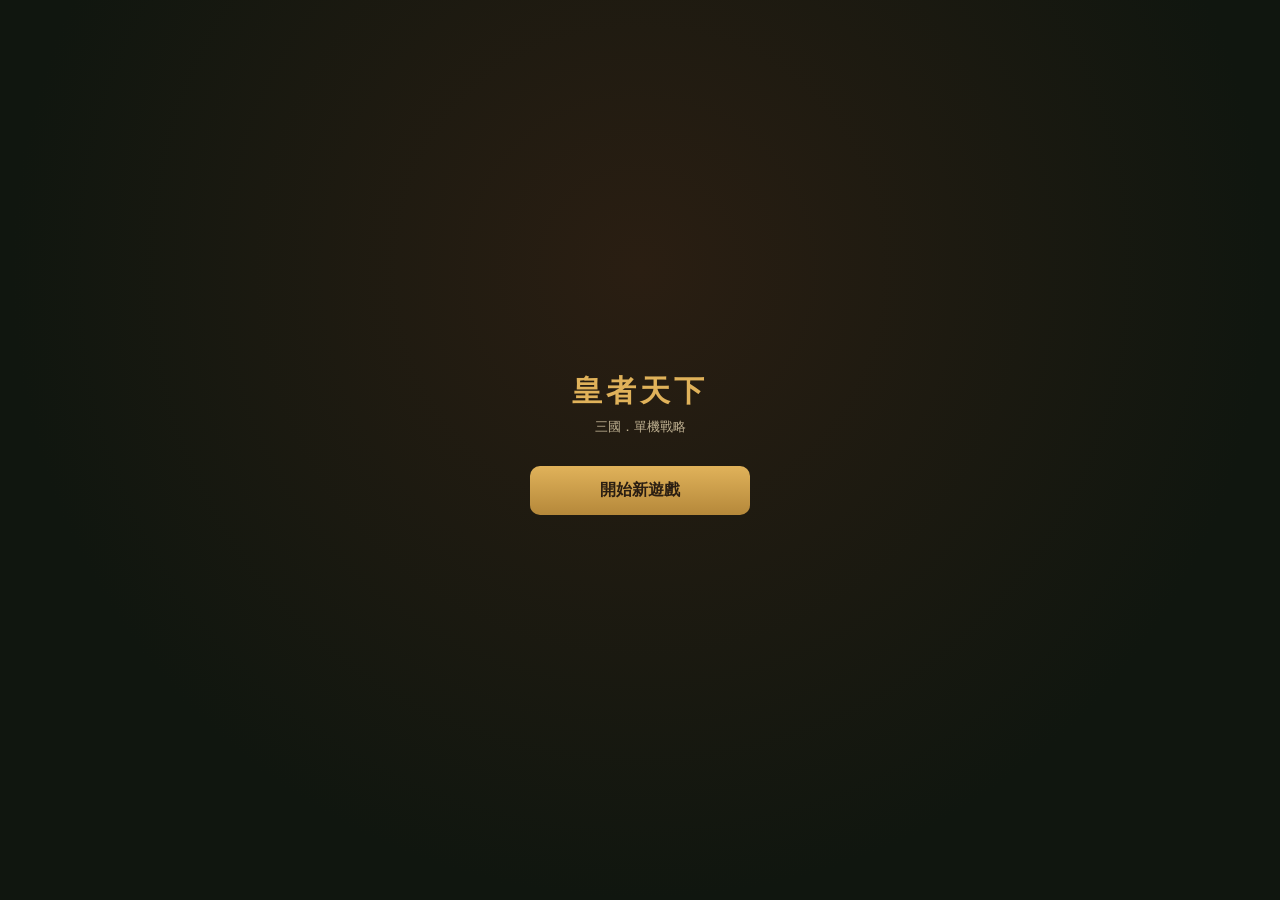
<file: index.html>
<!DOCTYPE html>
<html lang="zh-Hant">
<head>
<meta charset="UTF-8">
<meta name="viewport" content="width=device-width, initial-scale=1, maximum-scale=1, user-scalable=no, viewport-fit=cover">
<meta name="mobile-web-app-capable" content="yes">
<meta name="apple-mobile-web-app-capable" content="yes">
<meta name="apple-mobile-web-app-status-bar-style" content="black-translucent">
<meta name="theme-color" content="#1b2a1e">
<title>皇者天下（單機版）</title>
<link rel="stylesheet" href="css/style.css">
</head>
<body>

<div id="app">

  <header id="topBar">
    <div id="topBarTitle">皇者天下</div>
    <div id="topBarRes">
      <span id="topRes_food" class="topResItem"></span>
      <span id="topRes_wood" class="topResItem"></span>
      <span id="topRes_stone" class="topResItem"></span>
      <span id="topRes_gold" class="topResItem"></span>
      <span id="topRes_ingot" class="topResItem"></span>
    </div>
    <div id="topPower"></div>
    <button id="topHelpBtn" type="button">？</button>
  </header>

  <main id="screens">
    <section id="screenCity" class="screen activeScreen"></section>

    <section id="screenMap" class="screen">
      <div id="mapCanvasWrap"><canvas id="mapCanvas"></canvas></div>
      <div id="mapInfoPanel" class="panel"></div>
    </section>

    <section id="screenHero" class="screen"></section>
    <section id="screenArmy" class="screen"></section>
    <section id="screenMission" class="screen"></section>
    <section id="screenGacha" class="screen"></section>
    <section id="screenReport" class="screen"></section>
  </main>

  <nav id="bottomNav">
    <button class="navBtn navActive" data-screen="city">🏯<span>城池</span></button>
    <button class="navBtn" data-screen="map">🗺️<span>地圖</span></button>
    <button class="navBtn" data-screen="hero">🎖️<span>武將</span></button>
    <button class="navBtn" data-screen="army">⚔️<span>軍隊</span></button>
    <button class="navBtn" data-screen="mission">📜<span>戰役</span></button>
    <button class="navBtn" data-screen="gacha">🍶<span>招募</span></button>
    <button class="navBtn" data-screen="report">📰<span>戰報</span></button>
  </nav>

  <div id="toastBox"></div>

  <div id="setupOverlay">
    <div id="setupBox">
      <div id="setupStepMain">
        <div id="setupTitle">皇者天下</div>
        <div id="setupSubtitle">三國．單機戰略</div>
        <div id="legacyNotice" class="legacyNotice" style="display:none;">遊戲引擎已升級，舊版進度無法沿用，請開始新遊戲。</div>
        <button id="continueBtn" class="setupBtn">繼續遊戲</button>
        <button id="newGameBtn" class="setupBtn">開始新遊戲</button>
      </div>
      <div id="setupStepFaction" style="display:none;">
        <div id="setupTitleFaction">選擇你的勢力</div>
        <div id="setupSubtitleFaction">各勢力有專屬起始武將與戰役劇情</div>
        <div id="factionPickList"></div>
      </div>
    </div>
  </div>

</div>

<script src="src/utils/namespace.js"></script>
<script src="src/utils/idUtils.js"></script>
<script src="src/utils/timeUtils.js"></script>
<script src="src/utils/mathUtils.js"></script>
<script src="src/utils/resourceMath.js"></script>
<script src="src/utils/domUtils.js"></script>

<script src="src/data/factionDefs.js"></script>
<script src="src/data/resourceDefs.js"></script>
<script src="src/data/buildingDefs.js"></script>
<script src="src/data/unitDefs.js"></script>
<script src="src/data/heroDefs.js"></script>
<script src="src/data/tacticDefs.js"></script>
<script src="src/data/bondDefs.js"></script>
<script src="src/data/technologyDefs.js"></script>
<script src="src/data/missionDefs.js"></script>
<script src="src/data/itemDefs.js"></script>
<script src="src/data/eventTypeDefs.js"></script>
<script src="src/data/achievementDefs.js"></script>
<script src="src/data/mapConfigDefs.js"></script>
<script src="src/data/gachaPoolDefs.js"></script>

<script src="src/models/ResourceState.js"></script>
<script src="src/models/BuildingState.js"></script>
<script src="src/models/CityState.js"></script>
<script src="src/models/HeroState.js"></script>
<script src="src/models/ArmyState.js"></script>
<script src="src/models/MapState.js"></script>
<script src="src/models/BattleState.js"></script>
<script src="src/models/MissionState.js"></script>
<script src="src/models/TechnologyState.js"></script>
<script src="src/models/PlayerState.js"></script>
<script src="src/models/SaveGame.js"></script>

<script src="src/systems/economySystem.js"></script>
<script src="src/systems/cityBuildingSystem.js"></script>
<script src="src/systems/heroSystem.js"></script>
<script src="src/systems/armySystem.js"></script>
<script src="src/systems/combatSystem.js"></script>
<script src="src/systems/mapSystem.js"></script>
<script src="src/systems/missionSystem.js"></script>
<script src="src/systems/technologySystem.js"></script>
<script src="src/systems/eventSystem.js"></script>
<script src="src/systems/achievementSystem.js"></script>
<script src="src/systems/aiSystem.js"></script>
<script src="src/systems/newGameSystem.js"></script>
<script src="src/systems/saveSystem.js"></script>
<script src="src/systems/gachaSystem.js"></script>
<script src="src/systems/gameLoopSystem.js"></script>

<script src="src/ui/dialog.js"></script>
<script src="src/ui/heroPortrait.js"></script>
<script src="src/ui/battleScreen.js"></script>
<script src="src/ui/topBar.js"></script>
<script src="src/ui/bottomNav.js"></script>
<script src="src/ui/cityScreen.js"></script>
<script src="src/ui/mapScreen.js"></script>
<script src="src/ui/heroScreen.js"></script>
<script src="src/ui/armyScreen.js"></script>
<script src="src/ui/missionScreen.js"></script>
<script src="src/ui/gachaScreen.js"></script>
<script src="src/ui/reportScreen.js"></script>
<script src="src/ui/tutorialScreen.js"></script>
<script src="src/ui/bootstrap.js"></script>
</body>
</html>
</file>
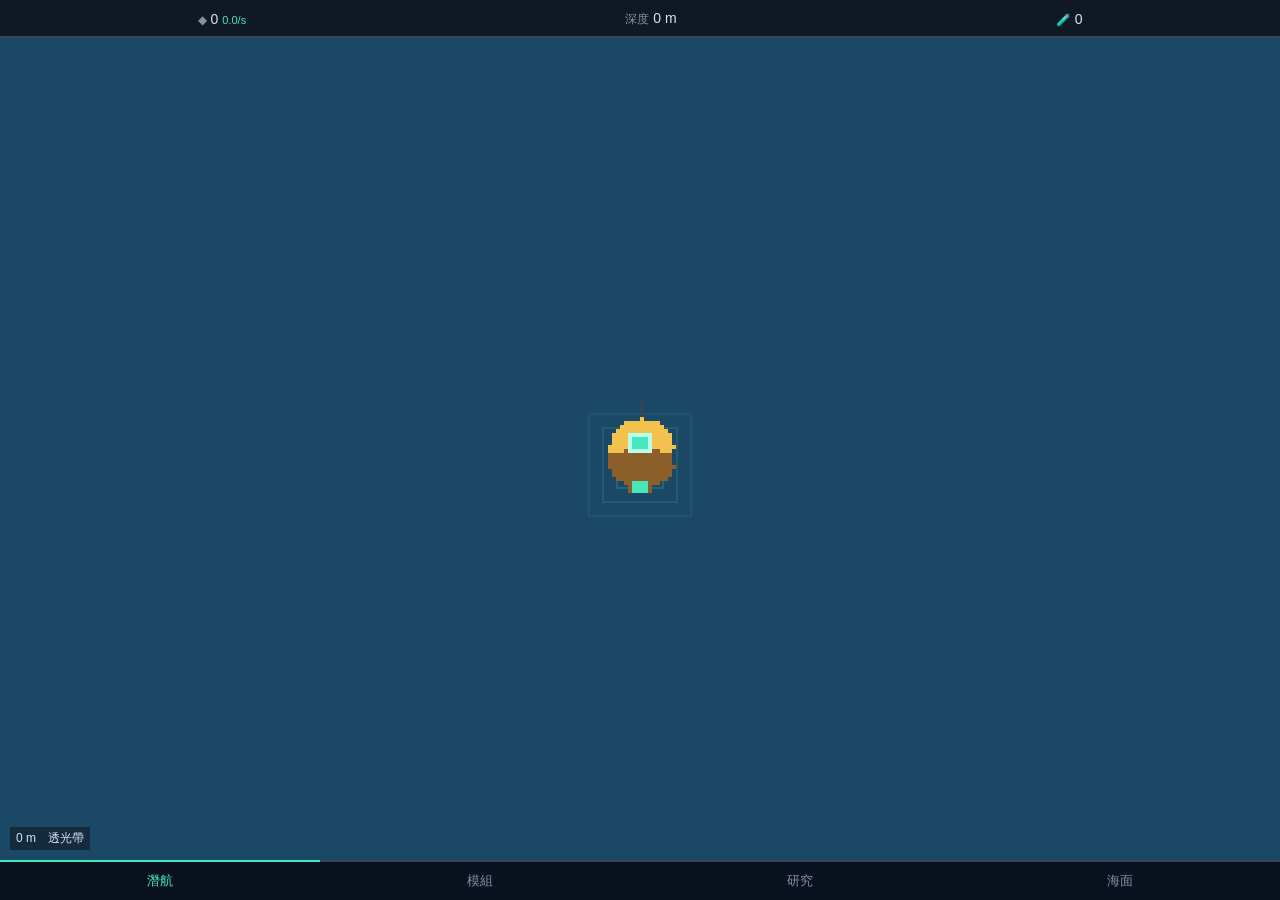
<file: deeplight/index.html>
<!doctype html>
<html lang="zh-Hant">
<head>
<meta charset="UTF-8">
<meta name="viewport" content="width=device-width, initial-scale=1, maximum-scale=1, user-scalable=no, viewport-fit=cover">
<title>潛燈 DEEPLIGHT</title>
<link rel="stylesheet" href="css/style.css">
</head>
<body>

<div id="topBar">
  <span class="topItem"><span class="topLabel">◆</span><span id="topGlow">0</span><span class="topSub" id="topGlowRate">0/s</span></span>
  <span class="topItem"><span class="topLabel">深度</span><span id="topDepth">0 m</span></span>
  <span class="topItem"><span class="topLabel">🧪</span><span id="topSamples">0</span></span>
</div>

<div id="screens">
  <section id="screenDive" class="screen activeScreen"></section>
  <section id="screenModules" class="screen"></section>
  <section id="screenResearch" class="screen"></section>
  <section id="screenSurface" class="screen"></section>
</div>

<nav id="bottomNav">
  <button class="navBtn navActive" data-screen="dive">潛航</button>
  <button class="navBtn" data-screen="modules">模組</button>
  <button class="navBtn" data-screen="research">研究</button>
  <button class="navBtn" data-screen="surface">海面</button>
</nav>

<div id="toastBox"></div>
<div id="modalOverlay" class="modalOverlay"></div>

<script src="src/utils/namespace.js"></script>
<script src="src/utils/mathUtils.js"></script>
<script src="src/utils/timeUtils.js"></script>
<script src="src/utils/domUtils.js"></script>

<script src="src/data/palette.js"></script>
<script src="src/data/balance.js"></script>
<script src="src/data/sprites.js"></script>
<script src="src/data/zoneDefs.js"></script>
<script src="src/data/moduleDefs.js"></script>
<script src="src/data/researchDefs.js"></script>
<script src="src/data/refitDefs.js"></script>
<script src="src/data/creatureDefs.js"></script>
<script src="src/data/achievementDefs.js"></script>

<script src="src/models/SaveGame.js"></script>

<script src="src/systems/saveSystem.js"></script>
<script src="src/systems/economySystem.js"></script>
<script src="src/systems/descentSystem.js"></script>
<script src="src/systems/creatureSystem.js"></script>
<script src="src/systems/researchSystem.js"></script>
<script src="src/systems/prestigeSystem.js"></script>
<script src="src/systems/offlineSystem.js"></script>
<script src="src/systems/achievementSystem.js"></script>
<script src="src/systems/gameLoopSystem.js"></script>

<script src="src/ui/pixelRenderer.js"></script>
<script src="src/ui/toast.js"></script>
<script src="src/ui/modals.js"></script>
<script src="src/ui/topBar.js"></script>
<script src="src/ui/bottomNav.js"></script>
<script src="src/ui/diveScreen.js"></script>
<script src="src/ui/modulesScreen.js"></script>
<script src="src/ui/researchScreen.js"></script>
<script src="src/ui/surfaceScreen.js"></script>
<script src="src/ui/bootstrap.js"></script>

</body>
</html>
</file>
<file: css/style.css>
/* ============================================================================
 * style.css — 直立式手機觸控版面。
 * ==========================================================================*/

* { box-sizing: border-box; -webkit-tap-highlight-color: transparent; }

html, body {
  margin: 0; padding: 0;
  width: 100%; height: 100%;
  background: #10160f;
  color: #eee6d3;
  font-family: 'PingFang TC', 'Microsoft JhengHei', 'Noto Sans TC', sans-serif;
  overflow: hidden;
  touch-action: none;
  user-select: none;
  -webkit-user-select: none;
}

#app {
  position: fixed;
  inset: 0;
  display: flex;
  flex-direction: column;
  padding-top: env(safe-area-inset-top);
  padding-bottom: env(safe-area-inset-bottom);
}

/* ---------------------------------------------------------------------- */
/* 頂部狀態列                                                               */
/* ---------------------------------------------------------------------- */
#topBar {
  flex: 0 0 auto;
  display: flex;
  align-items: center;
  gap: 8px;
  padding: 8px 10px;
  background: linear-gradient(180deg, #2a1e12, #1c140b);
  border-bottom: 2px solid #4a3620;
  font-size: 13px;
  overflow-x: auto;
  white-space: nowrap;
}
#topBarTitle { font-weight: bold; color: #e0b25a; font-size: 15px; flex: 0 0 auto; }
#topBarRes { display: flex; gap: 8px; flex: 1 1 auto; overflow-x: auto; }
.topResItem { flex: 0 0 auto; background: rgba(0,0,0,0.25); padding: 3px 7px; border-radius: 6px; }
#topPower { flex: 0 0 auto; color: #9fd18a; font-weight: bold; }

/* ---------------------------------------------------------------------- */
/* 畫面主體                                                                 */
/* ---------------------------------------------------------------------- */
#screens { flex: 1 1 auto; position: relative; overflow: hidden; }
.screen {
  position: absolute; inset: 0;
  display: none;
  overflow-y: auto;
  overflow-x: hidden;
  padding: 10px 10px 16px;
  touch-action: pan-y;
}
.screen.activeScreen { display: block; }

#screenMap { display: none; flex-direction: column; padding: 0; touch-action: none; }
#screenMap.activeScreen { display: flex; }
#mapCanvasWrap { flex: 1 1 auto; position: relative; min-height: 0; }
#mapCanvas { display: block; width: 100%; height: 100%; touch-action: none; background: #1b2a1e; }
#mapInfoPanel { flex: 0 0 auto; max-height: 34vh; overflow-y: auto; touch-action: pan-y; border-top: 2px solid #4a3620; }

/* ---------------------------------------------------------------------- */
/* 共用面板樣式                                                             */
/* ---------------------------------------------------------------------- */
.panel {
  background: rgba(255,255,255,0.04);
  border: 1px solid rgba(255,255,255,0.08);
  border-radius: 10px;
  padding: 10px;
  margin-bottom: 10px;
}
.panelTitle { font-size: 15px; font-weight: bold; color: #e0b25a; margin-bottom: 6px; }
.subHint { font-size: 12px; color: #bcae8f; margin: 4px 0; }
.emptyHint { font-size: 12px; color: #8a8070; padding: 6px 0; }
.timerText { font-family: monospace; color: #9fd18a; }

/* ---------------------------------------------------------------------- */
/* 城池畫面                                                                 */
/* ---------------------------------------------------------------------- */
.resourceSummary .rateRow { display: flex; flex-wrap: wrap; gap: 8px; margin: 4px 0; font-size: 13px; }
.rateItem { background: rgba(0,0,0,0.2); padding: 3px 8px; border-radius: 6px; }
.tileYieldItem { background: rgba(159,209,138,0.15); color: #9fd18a; }
.popRow { font-size: 12px; color: #bcae8f; }
.citySwitchRow { display: flex; flex-wrap: wrap; gap: 6px; margin-bottom: 10px; }
.citySwitchBtn { background: rgba(255,255,255,0.06); color: #cfc4a8; border: 1px solid rgba(255,255,255,0.12); border-radius: 8px; padding: 6px 12px; font-size: 13px; }
.citySwitchActive { background: linear-gradient(180deg, #e0b25a, #b5883a); color: #2a1e12; font-weight: bold; border-color: transparent; }
.citySectionTitle { margin-top: 4px; }
.buildingInProgress { border-color: #e0b25a; }
.eventRow { border-radius: 8px; background: rgba(224,178,90,0.08); padding: 8px; margin-bottom: 6px; font-size: 12px; }
.eventName { font-weight: bold; color: #e0b25a; }
.eventFlavor { color: #cfead0; margin: 3px 0; }
.eventTradeRow { display: flex; flex-direction: column; gap: 5px; margin-top: 4px; }
.eventTradeRow .smallBtn { width: 100%; }
.achievementRow { display: flex; justify-content: space-between; gap: 8px; padding: 4px 0; font-size: 12px; border-top: 1px solid rgba(255,255,255,0.06); }
.achievementRow.achievementDone .achievementName { color: #9fd18a; }
.achievementDesc { color: #8a8070; text-align: right; }
.techRow { display: flex; align-items: center; justify-content: space-between; gap: 8px; padding: 6px 0; border-top: 1px solid rgba(255,255,255,0.06); font-size: 12px; }
.techName { flex: 1 1 auto; }
.techCost { flex: 0 0 auto; color: #bcae8f; font-size: 11px; }
.techDoneWrap { margin-top: 8px; }
.smallBtn.disabled { background: #3a3a3a; color: #999; }
.buildingList { display: flex; flex-direction: column; gap: 8px; }
.buildingCard {
  background: rgba(255,255,255,0.05);
  border: 1px solid rgba(255,255,255,0.08);
  border-radius: 10px;
  padding: 10px;
}
.buildingHead { display: flex; align-items: center; gap: 6px; margin-bottom: 4px; }
.buildingIcon { font-size: 18px; }
.buildingName { font-weight: bold; flex: 1 1 auto; }
.buildingLevel { color: #9fd18a; font-size: 12px; }
.buildingDesc { font-size: 12px; color: #bcae8f; margin-bottom: 6px; }
.costLine { display: flex; gap: 8px; margin-top: 6px; font-size: 12px; flex-wrap: wrap; }
.costItem { background: rgba(0,0,0,0.2); padding: 2px 6px; border-radius: 5px; }
.costShort { color: #ff8a8a; }

button, .navBtn, select {
  font-family: inherit;
}
.upgradeBtn, .smallBtn {
  display: block;
  width: 100%;
  padding: 10px;
  margin-top: 4px;
  border: none;
  border-radius: 8px;
  background: linear-gradient(180deg, #5a8f4a, #3f6a34);
  color: #fff;
  font-size: 13px;
  font-weight: bold;
  min-height: 40px;
}
.smallBtn { width: auto; padding: 8px 14px; display: inline-block; }
.upgradeBtn.disabled { background: #3a3a3a; color: #999; }

/* ---------------------------------------------------------------------- */
/* 武將畫面                                                                 */
/* ---------------------------------------------------------------------- */
.generalList { display: flex; flex-direction: column; gap: 8px; }
.generalCard {
  background: rgba(255,255,255,0.05);
  border-left: 4px solid #888;
  border-radius: 8px;
  padding: 8px 10px;
  display: flex;
  gap: 10px;
  align-items: flex-start;
}
.generalBody { flex: 1 1 auto; min-width: 0; }
.heroPortraitBox { flex: 0 0 auto; width: 52px; }
.heroPortraitSvg { width: 100%; height: auto; display: block; }
.generalHead { display: flex; justify-content: space-between; align-items: center; }
.generalName { font-weight: bold; font-size: 14px; }
.generalLevel { color: #e0b25a; font-size: 12px; }
.generalRarity { font-size: 12px; margin-top: 2px; letter-spacing: 1px; }
.generalStats { font-size: 12px; color: #cfead0; margin: 4px 0; }
.generalSkill { font-size: 12px; color: #f0d38a; margin-bottom: 2px; }
.generalSkillEffect { font-size: 11px; color: #9fd18a; margin-bottom: 4px; }
.expBarWrap { height: 5px; background: rgba(0,0,0,0.3); border-radius: 3px; overflow: hidden; margin-bottom: 4px; }
.expBar { height: 100%; background: #9fd18a; }
.generalAssign { font-size: 12px; color: #bcae8f; }
.generalCap { font-size: 11px; color: #8a8070; margin-bottom: 4px; }
.generalAssignRow { display: flex; gap: 6px; margin: 6px 0; }
.generalAssignRow .armySelect { flex: 1 1 auto; }
.equipLine { display: flex; flex-wrap: wrap; gap: 6px; margin-top: 6px; }
.equipChip { font-size: 11px; background: rgba(0,0,0,0.25); color: #8a8070; padding: 3px 8px; border-radius: 10px; }
.equipChip.equipChipFilled { background: rgba(224,178,90,0.2); color: #e0b25a; }
.equipEffLine { font-size: 11px; color: #9fb98f; margin-top: 3px; }
.invItemLabel { flex: 1 1 auto; min-width: 0; }
.invItemEff { font-size: 11px; color: #9fb98f; }
.tacticLine { display: flex; flex-wrap: wrap; gap: 6px; margin-top: 6px; }
.tacticChip { font-size: 11px; background: rgba(120,90,180,0.16); color: #cdbcf0; padding: 3px 8px; border-radius: 10px; }
.tacticChip.tacticChipInnate { background: rgba(224,178,90,0.15); color: #ffe08a; }
.tacticChip.tacticChipFilled { cursor: pointer; }
.tacticEquipRow { display: flex; gap: 6px; margin-top: 6px; }
.tacticEquipRow .armySelect { flex: 1 1 auto; }
.tacticLibRow { display: flex; align-items: center; gap: 8px; padding: 4px 0; border-bottom: 1px solid rgba(255,255,255,0.05); font-size: 12px; }
.tacticLibStar { flex: 0 0 auto; color: #e0b25a; width: 30px; }
.tacticLibName { flex: 0 0 68px; color: #cdbcf0; }
.tacticLibEff { flex: 1 1 auto; color: #bcae8f; font-size: 11px; }
.tacticLibState { flex: 0 0 auto; color: #8a8070; font-size: 11px; }
.tacticLibState.tacticLibEquipped { color: #6fbf5c; }
.exploreRow, .exploreTargetRow, .queueRow, .campaignFightRow {
  display: flex; justify-content: space-between; align-items: center;
  padding: 6px 0; border-top: 1px solid rgba(255,255,255,0.06);
  font-size: 13px; gap: 8px;
}

/* ---------------------------------------------------------------------- */
/* 軍隊畫面                                                                 */
/* ---------------------------------------------------------------------- */
.trainBuildingBox { margin-bottom: 10px; }
.trainBuildingTitle { font-weight: bold; margin: 6px 0 4px; color: #e0b25a; }
.trainUnitRow { display: flex; align-items: center; gap: 8px; padding: 4px 0; font-size: 13px; }
.trainUnitRow.locked { opacity: 0.5; }
.unitIcon { font-size: 16px; }
.unitName { flex: 0 0 auto; min-width: 46px; }
.unitStats { flex: 0 0 auto; color: #9fd18a; font-size: 11px; }
.unitCost { flex: 1 1 auto; color: #bcae8f; font-size: 11px; }
.lockedHint { font-size: 11px; color: #8a8070; }
.armyCard {
  background: rgba(255,255,255,0.05);
  border-radius: 8px;
  padding: 8px 10px;
  margin-bottom: 8px;
}
.armyHead { display: flex; justify-content: space-between; font-weight: bold; }
.armyStatus { color: #9fd18a; font-size: 12px; }
.armyUnits { font-size: 13px; margin: 4px 0; }
.armyGeneral { font-size: 12px; color: #bcae8f; margin-bottom: 4px; }
.armySquadHint { font-size: 11px; color: #8f866f; margin-bottom: 6px; }
.squadBondLine { font-size: 11px; color: #9be08a; margin: 2px 0; }
.squadBondHint { font-size: 11px; color: #8a8070; margin: 2px 0; }
.squadSlotRow { display: flex; align-items: center; gap: 6px; margin: 4px 0; }
.squadSlotRole { flex: 0 0 auto; font-size: 10px; padding: 1px 6px; border-radius: 8px; background: rgba(224,178,90,0.18); color: #ffe08a; }
.squadSlotName { flex: 1 1 auto; font-size: 12px; color: #d8cfb8; white-space: nowrap; overflow: hidden; text-overflow: ellipsis; }
.squadRemoveBtn { flex: 0 0 auto; }
.armyCardMarching { border: 1px solid rgba(224,178,90,0.4); background: rgba(224,178,90,0.06); }
.disbandBtn { background: linear-gradient(180deg, #7a5a3a, #5a3f24); margin-top: 4px; }
.armyDestination { font-size: 12px; color: #e0b25a; margin-bottom: 4px; }
.marchBarWrap { height: 6px; background: rgba(0,0,0,0.3); border-radius: 3px; overflow: hidden; margin-bottom: 4px; }
.marchBar { height: 100%; background: linear-gradient(90deg, #e0b25a, #9fd18a); transition: width 0.3s linear; }
.marchPanel { border-color: rgba(224,178,90,0.3); }

/* ---------------------------------------------------------------------- */
/* 戰役畫面                                                                 */
/* ---------------------------------------------------------------------- */
.campaignCard {
  background: rgba(255,255,255,0.05);
  border-radius: 10px;
  padding: 10px;
  margin-bottom: 10px;
}
.epicCard { border: 1px solid #e0b25a; background: rgba(224,178,90,0.08); }
.campaignName { font-weight: bold; font-size: 14px; margin-bottom: 4px; }
.campaignFlavor { font-size: 12px; color: #cfead0; margin-bottom: 6px; }
.campaignEnemy, .campaignReward { font-size: 12px; color: #bcae8f; margin-bottom: 4px; }
.campaignDoneRow { font-size: 13px; color: #9fd18a; padding: 3px 0; }
.armySelect { flex: 1 1 auto; background: #2a1e12; color: #eee6d3; border: 1px solid #4a3620; border-radius: 6px; padding: 6px; font-size: 12px; }

/* ---------------------------------------------------------------------- */
/* 戰報                                                                    */
/* ---------------------------------------------------------------------- */
.reportRow { border-radius: 8px; padding: 8px 10px; margin-bottom: 6px; font-size: 13px; }
.reportWin { background: rgba(63,138,64,0.18); border-left: 3px solid #6cbf5a; }
.reportLose { background: rgba(160,60,60,0.18); border-left: 3px solid #d05a5a; }
.reportNeutral { background: rgba(255,255,255,0.05); border-left: 3px solid #888; }
.reportTime { font-size: 10px; color: #8a8070; margin-top: 2px; }

/* ---------------------------------------------------------------------- */
/* 底部導覽                                                                 */
/* ---------------------------------------------------------------------- */
#bottomNav {
  flex: 0 0 auto;
  display: flex;
  background: linear-gradient(0deg, #2a1e12, #1c140b);
  border-top: 2px solid #4a3620;
  padding-bottom: env(safe-area-inset-bottom);
}
.navBtn {
  flex: 1 1 0;
  display: flex;
  flex-direction: column;
  align-items: center;
  gap: 2px;
  background: none;
  border: none;
  color: #bcae8f;
  font-size: 18px;
  padding: 8px 0 6px;
  min-height: 52px;
}
.navBtn span { font-size: 11px; }
.navBtn.navActive { color: #e0b25a; }

/* ---------------------------------------------------------------------- */
/* Toast                                                                   */
/* ---------------------------------------------------------------------- */
#toastBox {
  position: absolute;
  top: calc(env(safe-area-inset-top) + 46px);
  left: 0; right: 0;
  display: flex;
  flex-direction: column;
  align-items: center;
  gap: 6px;
  pointer-events: none;
  z-index: 50;
}
.toast {
  background: rgba(0,0,0,0.8);
  color: #fff;
  padding: 8px 14px;
  border-radius: 20px;
  font-size: 12px;
  opacity: 1;
  transition: opacity 0.25s;
}
.toastOut { opacity: 0; }

/* ---------------------------------------------------------------------- */
/* 開局／繼續遊戲 覆蓋層                                                     */
/* ---------------------------------------------------------------------- */
#setupOverlay {
  display: none;
  position: fixed;
  inset: 0;
  background: radial-gradient(circle at 50% 30%, #2a1e12, #10160f 70%);
  z-index: 100;
  align-items: center;
  justify-content: center;
}
#setupOverlay.activeOverlay { display: flex; }
#setupBox { text-align: center; padding: 20px; }
#setupTitle, #setupTitleFaction { font-size: 30px; font-weight: bold; color: #e0b25a; letter-spacing: 4px; margin-bottom: 6px; }
#setupSubtitle, #setupSubtitleFaction { font-size: 13px; color: #bcae8f; margin-bottom: 30px; }
.legacyNotice { font-size: 12px; color: #e0b25a; max-width: 220px; margin: -18px auto 20px; line-height: 1.6; }
.setupBtn {
  display: block;
  width: 220px;
  margin: 0 auto 14px;
  padding: 14px;
  border: none;
  border-radius: 10px;
  background: linear-gradient(180deg, #e0b25a, #b5883a);
  color: #2a1e12;
  font-size: 16px;
  font-weight: bold;
}
#continueBtn { background: linear-gradient(180deg, #5a8f4a, #3f6a34); color: #fff; }

#factionPickList { display: flex; flex-direction: column; gap: 12px; width: 260px; margin: 0 auto; }
.factionPickCard {
  border: 2px solid #7a7a7a;
  border-radius: 10px;
  padding: 12px 16px;
  background: rgba(255,255,255,0.04);
  text-align: left;
}
.factionPickName { font-size: 18px; font-weight: bold; margin-bottom: 4px; }
.factionPickDesc { font-size: 12px; color: #cfc4a8; line-height: 1.5; }

/* ---------------------------------------------------------------------- */
/* 自訂確認對話框                                                            */
/* ---------------------------------------------------------------------- */
.confirmOverlay {
  position: fixed; inset: 0;
  background: rgba(0,0,0,0.6);
  z-index: 200;
  display: flex; align-items: center; justify-content: center;
  padding: 24px;
}
.confirmBox {
  background: #201810;
  border: 1px solid #4a3620;
  border-radius: 12px;
  padding: 20px;
  max-width: 320px;
  width: 100%;
}
.confirmMessage { font-size: 14px; color: #eee6d3; margin-bottom: 18px; text-align: center; line-height: 1.5; }
.outcomeBox { border: 2px solid #7a5c2e; }
.outcomeTitle {
  text-align: center; font-size: 30px; font-weight: 900; letter-spacing: 6px; margin-bottom: 12px;
  font-family: 'KaiTi', 'STKaiti', 'DFKai-SB', serif;
}
.outcomeTitleWin { color: #ffd75e; text-shadow: 0 0 14px rgba(224,178,90,0.6); }
.outcomeTitleLose { color: #e2574d; text-shadow: 0 0 14px rgba(180,40,30,0.6); }
.confirmBtnRow { display: flex; gap: 10px; }
.confirmBtnRow .setupBtn { flex: 1 1 0; width: auto; margin: 0; padding: 11px; font-size: 14px; }
.confirmCancelBtn { background: #3a3a3a; color: #ddd; }

/* ---------------------------------------------------------------------- */
/* 新手教學                                                                 */
/* ---------------------------------------------------------------------- */
#topHelpBtn {
  flex: 0 0 auto;
  background: rgba(255,255,255,0.08);
  color: #e0b25a;
  border: 1px solid rgba(224,178,90,0.4);
  border-radius: 50%;
  width: 26px; height: 26px;
  font-size: 13px;
  font-weight: bold;
  line-height: 1;
  padding: 0;
}
.tutorialOverlay { position: fixed; inset: 0; z-index: 400; pointer-events: auto; }
.tutorialSpotlight {
  position: fixed;
  border-radius: 10px;
  box-shadow: 0 0 0 9999px rgba(0,0,0,0.72);
  border: 2px solid #e0b25a;
  transition: left 0.25s ease, top 0.25s ease, width 0.25s ease, height 0.25s ease;
  pointer-events: none;
}
.tutorialSpotlight.tutorialSpotlightHidden { border: none; }
.tutorialCard {
  position: fixed;
  left: 16px; right: 16px;
  max-width: 380px;
  margin: 0 auto;
  background: #201810;
  border: 1px solid #4a3620;
  border-radius: 12px;
  padding: 16px;
  z-index: 401;
}
.tutorialCardCenter { top: 50%; transform: translateY(-50%); }
.tutorialStepCount { font-size: 11px; color: #8a8070; margin-bottom: 4px; }
.tutorialTitle { font-size: 16px; font-weight: bold; color: #e0b25a; margin-bottom: 8px; }
.tutorialDesc { font-size: 13px; color: #eee6d3; line-height: 1.6; margin-bottom: 14px; }
.tutorialBtnRow { display: flex; gap: 8px; align-items: center; }
.tutorialSkipBtn { background: #3a3a3a; color: #ddd; flex: 0 0 auto; }
.tutorialPrevBtn { background: rgba(255,255,255,0.08); color: #cfc4a8; flex: 0 0 auto; }
.tutorialNextBtn { flex: 1 1 auto; margin-top: 0; }

/* ---------------------------------------------------------------------- */
/* 抽獎畫面                                                                 */
/* ---------------------------------------------------------------------- */
.gachaPoolPanel_bronze { border-color: rgba(122,122,122,0.4); }
.gachaPoolPanel_silver { border-color: rgba(58,107,176,0.4); }
.gachaPoolPanel_gold { border-color: rgba(212,175,55,0.5); }
.gachaDrawRow { display: flex; gap: 8px; margin-top: 6px; }
.gachaDrawRow .smallBtn { flex: 1 1 0; width: auto; }

.gachaResultOverlay {
  position: fixed; inset: 0;
  background: rgba(0,0,0,0.75);
  z-index: 250;
  display: flex; align-items: center; justify-content: center;
  padding: 16px;
}
.gachaResultBox {
  background: #201810;
  border: 1px solid #4a3620;
  border-radius: 12px;
  padding: 16px;
  max-width: 380px;
  width: 100%;
  max-height: 85vh;
  overflow-y: auto;
}
.gachaResultTitle { text-align: center; font-size: 15px; font-weight: bold; color: #e0b25a; margin-bottom: 12px; }
.gachaResultGrid { display: flex; flex-wrap: wrap; gap: 10px; justify-content: center; margin-bottom: 14px; }
.gachaResultCard { width: 72px; text-align: center; }
.gachaResultPortrait { width: 100%; }
.gachaResultItemBox {
  width: 60px; height: 72px; margin: 0 auto; border-radius: 8px;
  background: #1c1712; border: 3px solid #7a7a7a;
  display: flex; align-items: center; justify-content: center; font-size: 26px;
}
.gachaResultName { font-size: 11px; margin-top: 4px; white-space: nowrap; overflow: hidden; text-overflow: ellipsis; }
.gachaResultDup { font-size: 10px; color: #bcae8f; }
.gachaResultCloseBtn { width: 100%; }

/* ---------------------------------------------------------------------- */
/* 回合制戰鬥動畫                                                            */
/* ---------------------------------------------------------------------- */
.battleOverlay {
  position: fixed; inset: 0;
  background: rgba(0,0,0,0.85);
  z-index: 300;
  display: flex; align-items: center; justify-content: center;
  padding: 14px;
}
.battleBox {
  background: linear-gradient(180deg, #241b12, #14100b);
  border: 1px solid #4a3620;
  border-radius: 12px;
  padding: 14px;
  width: 100%;
  max-width: 420px;
  max-height: 100%;
  overflow-y: auto;
  position: relative;
}
.battleHeader { text-align: center; margin-bottom: 10px; }
.battleTitle { font-size: 15px; font-weight: bold; color: #e0b25a; letter-spacing: 2px; }
.battleVsRow { display: flex; align-items: flex-start; justify-content: space-between; gap: 6px; }
.battleSideCard { flex: 1 1 0; text-align: center; min-width: 0; }
.battleSideCardRight { text-align: center; }
.battleSidePortrait { width: 64px; margin: 0 auto; }
.battleSidePortraitFlip .heroPortraitSvg { transform: scaleX(-1); }
.battleSideName { font-size: 12px; margin-top: 4px; white-space: nowrap; overflow: hidden; text-overflow: ellipsis; }
.battleSideSubHeroes { font-size: 10px; margin-top: 2px; color: #d8c89a; white-space: nowrap; overflow: hidden; text-overflow: ellipsis; }
.battleHpBarWrap { height: 6px; background: rgba(0,0,0,0.4); border-radius: 3px; overflow: hidden; margin-top: 4px; }
.battleHpBar { height: 100%; width: 100%; background: linear-gradient(90deg, #d9483f, #e0b25a); transition: width 0.3s ease; }
.battleTurnBox { flex: 0 0 auto; text-align: center; padding-top: 6px; }
.battleVsText { font-size: 18px; font-weight: bold; color: #8a8070; }
.battleTurnLabel { font-size: 11px; color: #bcae8f; margin-top: 2px; }
.battlePressurePanel { margin-top: 12px; display: flex; flex-direction: column; gap: 4px; }
.battlePressureRow { display: flex; align-items: center; justify-content: center; gap: 8px; font-size: 12px; }
.battlePressureVal { color: #cfead0; width: 30px; text-align: center; }
.battlePressureLabel { color: #bcae8f; width: 60px; text-align: center; }
.battlePressurePct { font-weight: bold; width: 46px; text-align: center; }
.battlePressureUp { color: #6fbf5c; }
.battlePressureDown { color: #d9483f; }

.battleFieldStage {
  position: relative; margin-top: 12px; height: 172px; border-radius: 8px;
  background: #24381f;
  border: 1px solid rgba(0,0,0,0.4);
  box-shadow: inset 0 0 24px rgba(0,0,0,0.55);
  overflow: hidden;
}
/* 繪製戰場背景：天空、遠山、城樓剪影、地面（純 CSS 分層，無外部圖檔）。 */
.battleBackdrop { position: absolute; inset: 0; z-index: 0; }
.battleBackdropSky { position: absolute; inset: 0; background: linear-gradient(180deg, #9fbcd0 0%, #bcc9c7 42%, #ddceac 56%, #cdb488 62%, transparent 62%); }
.battleBackdropMountains {
  position: absolute; left: -5%; right: -5%; bottom: 38%; height: 26%;
  background: linear-gradient(180deg, #7c92a6, #61748a);
  clip-path: polygon(0 100%, 8% 46%, 18% 74%, 30% 30%, 42% 66%, 55% 22%, 68% 60%, 80% 34%, 92% 70%, 100% 40%, 100% 100%);
  opacity: 0.7;
}
.battleBackdropFort {
  position: absolute; left: 34%; right: 34%; bottom: 40%; height: 18%;
  background: linear-gradient(180deg, #6a5940, #4f4130);
  border-top: 5px solid transparent;
  border-image: repeating-linear-gradient(90deg, #6a5940 0 6px, transparent 6px 11px) 5;
}
.battleBackdropFort::after {
  content: ''; position: absolute; left: 40%; right: 40%; bottom: 0; top: 45%;
  background: #2e2519; border-radius: 40% 40% 0 0;
}
.battleBackdropGround {
  position: absolute; left: 0; right: 0; bottom: 0; height: 40%;
  background: linear-gradient(180deg, #c2a878 0%, #a5895c 45%, #7c6340 100%);
  box-shadow: inset 0 6px 12px rgba(0,0,0,0.25);
}
.battleArmyCluster {
  position: absolute; top: 12px;
  display: flex; flex-wrap: wrap; gap: 2px; width: 34%; z-index: 2; opacity: 0.9; will-change: transform;
}
.battleArmyClusterLeft { left: 8px; justify-content: flex-start; }
.battleArmyClusterRight { right: 8px; justify-content: flex-end; }
.battleToken { font-size: 13px; line-height: 1; filter: drop-shadow(0 1px 1px rgba(0,0,0,0.5)); transition: opacity 0.35s ease, transform 0.35s ease; }
.battleToken.battleTokenGone { opacity: 0; transform: scale(0.2); }

/* 金色衝擊光線：交鋒瞬間對角掃過的速度線。 */
.battleClashRays {
  position: absolute; inset: -30%; z-index: 4; opacity: 0; pointer-events: none;
  background: repeating-linear-gradient(114deg,
    rgba(255,255,255,0) 0 9px,
    rgba(255,232,150,0.0) 9px 11px,
    rgba(255,224,120,0.55) 11px 14px,
    rgba(255,255,255,0) 14px 30px);
  mix-blend-mode: screen;
}
.battleClashRays.battleClashRaysPlay { animation: battleRays 0.5s ease-out; }
@keyframes battleRays {
  0% { opacity: 0; transform: translateX(-12%) scaleY(0.85); }
  35% { opacity: 1; }
  100% { opacity: 0; transform: translateX(12%) scaleY(1.15); }
}

/* 中央對衝的兩員大將立繪：偏窄、靠外、壓低，讓中央與上方露出繪製的戰場背景。 */
.battleStageHero { position: absolute; bottom: -4px; width: 32%; z-index: 3; will-change: transform; }
.battleStageHeroLeft { left: -2%; transform-origin: bottom center; }
.battleStageHeroRight { right: -2%; transform-origin: bottom center; }
.battleStagePortrait { width: 100%; filter: drop-shadow(0 6px 10px rgba(0,0,0,0.6)); }
.battleStagePortraitFlip .heroPortraitSvg { transform: scaleX(-1); }
.battleStageHeroLeft.battleHeroLungeLeft { animation: battleHeroLungeL 0.5s ease; }
.battleStageHeroRight.battleHeroLungeRight { animation: battleHeroLungeR 0.5s ease; }
@keyframes battleHeroLungeL { 0%, 100% { transform: translateX(0); } 45% { transform: translateX(20px) scale(1.04); } }
@keyframes battleHeroLungeR { 0%, 100% { transform: translateX(0); } 45% { transform: translateX(-20px) scale(1.04); } }
.battleStageHero.battleHeroHit { animation: battleHeroHit 0.42s ease; }
@keyframes battleHeroHit {
  0%, 100% { filter: drop-shadow(0 6px 10px rgba(0,0,0,0.6)) brightness(1); }
  30% { filter: drop-shadow(0 6px 10px rgba(0,0,0,0.6)) brightness(1.7) saturate(0.6); transform: translateX(4px) rotate(1.5deg); }
}

/* 技能／相剋／勝負大橫幅（毛筆風金紅字）。 */
.battleStageBanner {
  position: absolute; left: 50%; top: 44%; transform: translate(-50%, -50%);
  z-index: 5; opacity: 0; pointer-events: none; white-space: nowrap;
  font-size: 27px; font-weight: 900; letter-spacing: 3px;
  font-family: 'KaiTi', 'STKaiti', 'DFKai-SB', serif;
  color: #ffe6a0;
  -webkit-text-stroke: 1px #8a2a00;
  text-shadow: 0 0 10px rgba(220,70,0,0.85), 0 3px 6px rgba(0,0,0,0.85);
}
.battleStageBanner.battleStageBannerPlay { animation: battleBannerSlam 1s ease-out; }
@keyframes battleBannerSlam {
  0% { opacity: 0; transform: translate(-50%, -50%) scale(1.9); }
  18% { opacity: 1; transform: translate(-50%, -50%) scale(0.92); }
  34% { transform: translate(-50%, -50%) scale(1.06); }
  50% { transform: translate(-50%, -50%) scale(1); }
  80% { opacity: 1; }
  100% { opacity: 0; transform: translate(-50%, -50%) scale(1); }
}
.battleImpactSpark {
  position: absolute; left: 50%; top: 52%; transform: translate(-50%, -50%);
  font-size: 30px; opacity: 0; pointer-events: none; z-index: 4;
}
.battleImpactSpark.battleImpactPlay { animation: battleImpactPulse 0.5s ease-out; }
@keyframes battleImpactPulse {
  0% { opacity: 0; transform: translate(-50%, -50%) scale(0.4); }
  40% { opacity: 1; transform: translate(-50%, -50%) scale(1.3); }
  100% { opacity: 0; transform: translate(-50%, -50%) scale(1); }
}
.battleArmyClusterLeft.battleCharging { animation: battleChargeLeft 0.55s ease; }
.battleArmyClusterRight.battleCharging { animation: battleChargeRight 0.55s ease; }
@keyframes battleChargeLeft {
  0% { transform: translateY(-50%) translateX(0); }
  45% { transform: translateY(-50%) translateX(30px); }
  100% { transform: translateY(-50%) translateX(0); }
}
@keyframes battleChargeRight {
  0% { transform: translateY(-50%) translateX(0); }
  45% { transform: translateY(-50%) translateX(-30px); }
  100% { transform: translateY(-50%) translateX(0); }
}
.battleArmyCluster.battleShaking { animation: battleShake 0.4s ease; }
@keyframes battleShake {
  0%, 100% { transform: translateY(-50%) translateX(0); }
  25% { transform: translateY(-50%) translateX(-5px); }
  50% { transform: translateY(-50%) translateX(4px); }
  75% { transform: translateY(-50%) translateX(-3px); }
}

.battleField { position: relative; margin-top: 14px; min-height: 60px; display: flex; align-items: center; justify-content: space-between; }
.battleTroopRow { flex: 1 1 0; display: flex; flex-wrap: wrap; gap: 4px; font-size: 13px; transition: opacity 0.3s ease; }
.battleTroopRowRight { justify-content: flex-end; }
.battleTroopIcon { background: rgba(255,255,255,0.06); border-radius: 6px; padding: 2px 5px; text-align: center; }
.battleTroopStat { font-size: 10px; color: #bcae8f; }
.battleFlashText {
  position: absolute; left: 50%; top: 50%; transform: translate(-50%, -50%);
  font-size: 14px; font-weight: bold; color: #ffe9b3; text-shadow: 0 0 6px rgba(0,0,0,0.8);
  opacity: 0; white-space: nowrap; pointer-events: none;
}
.battleFlashText.battleFlashPlay { animation: battleFlash 0.9s ease-out; }
@keyframes battleFlash {
  0% { opacity: 0; transform: translate(-50%, -50%) scale(0.7); }
  25% { opacity: 1; transform: translate(-50%, -50%) scale(1.05); }
  75% { opacity: 1; }
  100% { opacity: 0; }
}
.battleDefeatedCounter { text-align: center; font-size: 12px; color: #bcae8f; margin-top: 14px; }
.battleControls { display: flex; gap: 10px; margin-top: 10px; }
.battleSpeedBtn, .battleSkipBtn {
  flex: 1 1 0; padding: 10px; border: none; border-radius: 8px;
  background: #3a3a3a; color: #ddd; font-size: 13px; font-weight: bold;
}
.battleResultBox { text-align: center; margin-top: 16px; }
.battleResultTitle { font-size: 22px; font-weight: bold; margin-bottom: 6px; }
.battleResultWin { color: #6fbf5c; }
.battleResultLose { color: #d9483f; }
.battleResultText { font-size: 13px; color: #cfead0; line-height: 1.5; margin-bottom: 12px; }
.battleResultCloseBtn { width: 100%; }
</file>
<file: deeplight/css/style.css>
/* ============================================================================
 * style.css — 《潛燈》DEEPLIGHT 全域樣式。色盤對應 src/data/palette.js。
 * ==========================================================================*/

* { box-sizing: border-box; -webkit-tap-highlight-color: transparent; user-select: none; }

html, body {
  margin: 0; padding: 0; height: 100%;
  background: #050810;
  color: #D6E5F3;
  font-family: -apple-system, BlinkMacSystemFont, "PingFang TC", "Microsoft JhengHei", sans-serif;
  overflow: hidden;
}

body { display: flex; flex-direction: column; height: 100dvh; }

.pixelIcon { image-rendering: pixelated; image-rendering: crisp-edges; display: block; }

/* ---------------------------------------------------------------------- */
/* 頂欄                                                                     */
/* ---------------------------------------------------------------------- */
#topBar {
  flex: 0 0 auto;
  display: flex;
  justify-content: space-around;
  align-items: center;
  padding: 10px 8px calc(8px + env(safe-area-inset-top));
  background: #101823;
  border-bottom: 2px solid #33455C;
  font-size: 14px;
}
.topItem { display: flex; align-items: baseline; gap: 4px; }
.topLabel { color: #7E92A8; font-size: 12px; }
.topSub { color: #45E8BC; font-size: 11px; }

/* ---------------------------------------------------------------------- */
/* 分頁容器                                                                 */
/* ---------------------------------------------------------------------- */
#screens { flex: 1 1 auto; position: relative; overflow: hidden; }
.screen { position: absolute; inset: 0; display: none; overflow-y: auto; -webkit-overflow-scrolling: touch; }
.screen.activeScreen { display: block; }

/* ---------------------------------------------------------------------- */
/* 潛航畫面                                                                 */
/* ---------------------------------------------------------------------- */
.diveScene {
  position: relative;
  width: 100%; height: 100%;
  background: #1B4965;
  overflow: hidden;
  transition: background 0.6s ease;
}

.oceanSnow {
  position: absolute; top: -6px; width: 2px; height: 2px; background: #9ADCF0;
  opacity: 0.5;
  animation-name: snowFall;
  animation-timing-function: linear;
  animation-iteration-count: infinite;
}
@keyframes snowFall { from { transform: translateY(-10px); opacity: 0.6; } to { transform: translateY(70vh); opacity: 0; } }

.haloWrap { position: absolute; left: 50%; top: 52%; width: 0; height: 0; }
.haloRing {
  position: absolute; left: 0; top: 0;
  border: 2px solid #45E8BC;
  opacity: 0.18;
}
.haloRing1 { opacity: 0.12; }
.haloRing2 { opacity: 0.07; }

.hullWrap {
  position: absolute; left: 50%; top: 50%;
  transform: translate(-50%, -50%);
  animation: hullBob 2.4s ease-in-out infinite;
  z-index: 3;
}
@keyframes hullBob { 0%, 100% { transform: translate(-50%, -50%) translateY(0); } 50% { transform: translate(-50%, -50%) translateY(4px); } }

.creatureSprite {
  position: absolute;
  z-index: 4;
  cursor: pointer;
  filter: drop-shadow(0 0 2px rgba(0,0,0,0.5));
}
.creatureSprite.creatureRare { filter: drop-shadow(0 0 6px #B784FF); }

.tapParticle {
  position: absolute;
  color: #B8FFE9;
  font-size: 13px;
  font-weight: bold;
  pointer-events: none;
  animation: tapFloat 0.9s ease-out forwards;
  z-index: 5;
}
@keyframes tapFloat { from { transform: translateY(0); opacity: 1; } to { transform: translateY(-30px); opacity: 0; } }

.pendingBadge {
  position: absolute; top: 12px; right: 12px;
  background: #1B2836; border: 2px solid #33455C;
  padding: 4px 8px; font-size: 13px; color: #FFB454;
  z-index: 6; display: none;
}

.gateBtn {
  display: none;
  position: absolute; left: 50%; bottom: 18%;
  transform: translateX(-50%);
  background: #1B2836; color: #7E92A8;
  border: 2px solid #33455C;
  padding: 10px 16px; font-size: 14px;
  z-index: 6;
}
.gateBtn.gateBtnReady { color: #F2C14E; border-color: #F2C14E; }

.depthLabel {
  position: absolute; left: 10px; bottom: 10px;
  font-size: 12px; color: #D6E5F3;
  background: rgba(16,24,35,0.6);
  padding: 3px 6px;
  z-index: 6;
}

/* ---------------------------------------------------------------------- */
/* 通用面板（模組／研究／海面分頁共用）                                       */
/* ---------------------------------------------------------------------- */
.panel { background: #101823; border: 1px solid #33455C; margin: 10px; padding: 10px; }
.panelTitle { font-size: 15px; font-weight: bold; color: #FFB454; margin-bottom: 8px; }
.subHint { font-size: 12px; color: #7E92A8; margin-top: 4px; }
.lockedHint { font-size: 12px; color: #FF5C69; margin-top: 6px; }
.maxedHint { font-size: 12px; color: #7E92A8; }

button { font-family: inherit; border: none; cursor: pointer; }

.smallBtn {
  background: #1B2836; color: #45E8BC; border: 1px solid #33455C !important;
  padding: 6px 10px; font-size: 13px; white-space: nowrap;
}
.smallBtn.disabled { color: #7E92A8; }
.dangerBtn { color: #FF5C69; }

.ballastRow { display: flex; justify-content: space-between; align-items: center; font-size: 13px; }

.moduleRow { display: flex; align-items: center; gap: 8px; padding: 6px 0; border-bottom: 1px solid #1B2836; }
.moduleInfo { flex: 1; }
.moduleName { font-size: 13px; }
.moduleSub { font-size: 11px; color: #7E92A8; }
.moduleUpgradeRow { display: flex; justify-content: space-between; align-items: center; font-size: 12px; color: #B784FF; padding: 2px 0 6px 32px; }
.moduleUpgradeHint { font-size: 11px; color: #7E92A8; padding: 0 0 6px 32px; }
.moduleLockedHint { font-size: 12px; color: #7E92A8; padding: 6px 0; }

.researchRow, .refitRow, .achRow { padding: 6px 0; border-bottom: 1px solid #1B2836; display: flex; flex-wrap: wrap; align-items: center; gap: 6px; }
.researchRow.researchDone, .refitRow.refitOwned, .achRow.achDone { opacity: 0.55; }
.researchName, .refitName { font-size: 13px; flex: 0 0 auto; margin-right: 6px; }
.researchDesc, .refitDesc, .achDesc { font-size: 11px; color: #7E92A8; flex: 1 1 auto; }

.bestiaryGrid { display: grid; grid-template-columns: repeat(4, 1fr); gap: 6px; margin-top: 6px; }
.bestiaryCell { background: #1B2836; border: 1px solid #33455C; padding: 6px; text-align: center; }
.bestiaryCell.bestiaryUnknown { opacity: 0.4; }
.bestiaryUnknownMark { font-size: 24px; color: #33455C; padding: 12px 0; }
.bestiaryName { font-size: 10px; margin-top: 2px; }
.bestiarySeen { font-size: 9px; color: #7E92A8; }

.prestigeBtn {
  width: 100%; padding: 12px; margin-top: 8px;
  background: #1B2836; color: #B784FF; border: 2px solid #B784FF !important; font-size: 15px;
}
.prestigeBtn.disabled { color: #7E92A8; border-color: #33455C !important; }

/* ---------------------------------------------------------------------- */
/* 底部導覽                                                                 */
/* ---------------------------------------------------------------------- */
#bottomNav {
  flex: 0 0 auto;
  display: flex;
  background: #0A1220;
  border-top: 2px solid #33455C;
  padding-bottom: env(safe-area-inset-bottom);
}
.navBtn {
  flex: 1 1 0;
  background: none; color: #7E92A8;
  padding: 10px 0; font-size: 13px;
}
.navBtn.navActive { color: #45E8BC; border-top: 2px solid #45E8BC; margin-top: -2px; }

/* ---------------------------------------------------------------------- */
/* Toast                                                                    */
/* ---------------------------------------------------------------------- */
#toastBox {
  position: fixed; left: 0; right: 0; bottom: 64px;
  display: flex; flex-direction: column; align-items: center; gap: 6px;
  pointer-events: none; z-index: 50;
}
.toastMsg {
  background: rgba(16,24,35,0.92); border: 1px solid #33455C;
  color: #D6E5F3; font-size: 13px; padding: 8px 14px;
  opacity: 0; transform: translateY(8px);
  transition: opacity 0.25s, transform 0.25s;
}
.toastMsg.toastShow { opacity: 1; transform: translateY(0); }

/* ---------------------------------------------------------------------- */
/* 彈窗                                                                     */
/* ---------------------------------------------------------------------- */
.modalOverlay {
  display: none;
  position: fixed; inset: 0;
  background: rgba(5,8,16,0.82);
  align-items: center; justify-content: center;
  z-index: 100;
}
.modalBox {
  background: #101823; border: 2px solid #33455C;
  padding: 20px; width: min(320px, 86vw);
  text-align: center;
}
.modalTitle { font-size: 17px; font-weight: bold; color: #FFB454; margin-bottom: 10px; }
.modalLine { font-size: 13px; margin: 6px 0; color: #D6E5F3; }
.modalHighlight { color: #45E8BC; }
.discoveryIconWrap { display: flex; justify-content: center; margin: 10px 0; }
.discoveryName { font-size: 15px; color: #B784FF; }
.modalBtn {
  margin-top: 14px; width: 100%; padding: 10px;
  background: #1B2836; color: #45E8BC; border: 1px solid #33455C !important; font-size: 14px;
}
</file>
